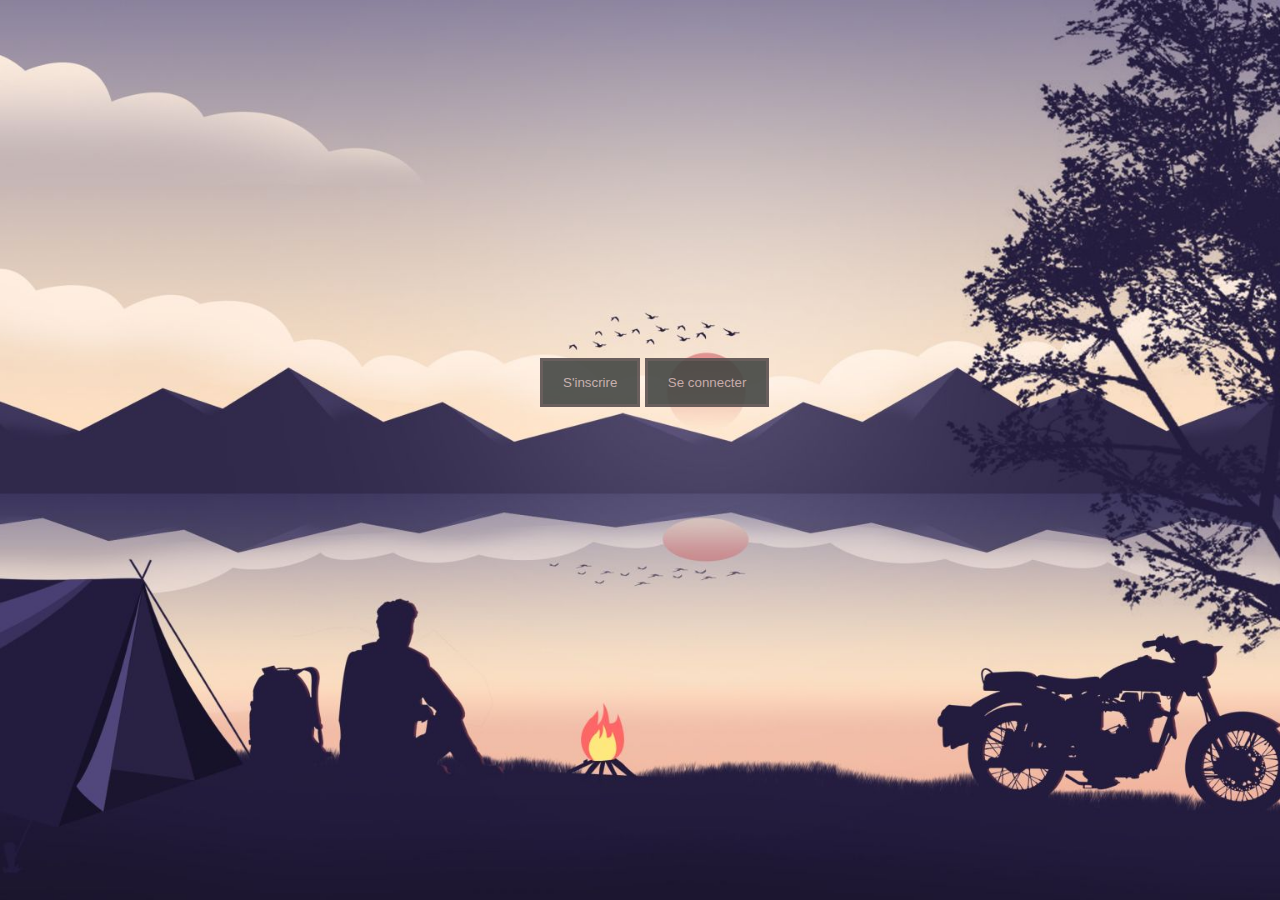
<file: index.html>
<!DOCTYPE html>
<html>
    <head>
        <meta charset="UTF-8">
        <meta name="viewport" content="width=device-width, initial-scale=1.0">
        <title>Page de connection </title>
        <link rel="stylesheet" target=_blank href="./CSS/index.css">
        <link rel="icon" href="/Images/link-552-882933.png" type="image/icon type">
    </head>

    <body>
    <header>
    </header>
<div id="divParent">
    <!----------------------------------------- <h2>Formulaire d'inscription</h2> --------------------------------->
    <button id="butInscription" onclick="document.getElementById('id01').style.display='block'" style="width:auto;">S'inscrire</button>
    
    <div id="id01" class="modal">
    <span onclick="document.getElementById('id01').style.display='none'" class="close" title="Close Modal">&times;</span>
    <form class="modal-content" action="">
        <div class="container">
        <h1>S'inscrire</h1>
        <p>Veuillez remplir ce formulaire pour créer un compte.</p>
        <hr>
        <label for="email"><b>E-mail</b></label>
        <input type="text" placeholder="Entrez votre e-mail" name="email" required>

        <label for="uname"><b>Nom d'utilisateur</b></label>
        <input type="text" placeholder="Entrez votre nom dutilisateur" name="uname" required>

        <label for="psw"><b>Mot de passe</b></label>
        <input type="password" placeholder="Entrer le mot de passe" name="psw" required>

        <label for="psw-repeat"><b>Répéter le mot de passe</b></label>
        <input type="password" placeholder="Répéter le mot de passe" name="psw-repeat" required>
        
        <label>
            <input type="checkbox" checked="checked" name="remember" style="margin-bottom:15px"> Se souvenir de moi
        </label>

        <p>En créant un compte, vous acceptez nos <a href="#" style="color:dodgerblue">Conditions et confidentialité</a>.</p>

        <div class="clearfix">
            <button type="button" onclick="document.getElementById('id01').style.display='none'" class="cancelbtn">Cancel</button>
            <button type="submit" class="signupbtn" onclick="">S'inscrire</button>
        </div>
        </div>
    </form>
    </div>

    <!----------------------------------------------- <h2>Formulaire de connexion</h2> --------------------------------->
    <button id="butConnexion" onclick="document.getElementById('id02').style.display='block'" style="width:auto;">Se connecter</button>

    <div id="id02" class="modal">
    
    <form class="modal-content animate" action="" method="post">
        <div class="imgcontainer">
        <span onclick="document.getElementById('id02').style.display='none'" class="close" title="Close Modal">&times;</span>
        <img src="./Images/img_real_avatar.png" alt="Avatar" class="avatar">
        </div>

        <div class="container">
        <label for="uname"><b>Nom d'utilisateur</b></label>
        <input type="text" placeholder="Saisissez votre nom d'utilisateur" name="uname" required>
        <label for="psw"><b>Mot de passe</b></label>
        <input type="password" placeholder="Entrer le mot de passe" name="psw" required>

        </div>

        <button id="sub" onclick="userInfo()">Se connecter</button>

        <label>
            <input type="checkbox" checked="checked" name="remember"> Souviens-toi de moi
        </label>
        
        <div class="container" style="background-color:#f1f1f1">
            <button type="button" onclick="document.getElementById('id02').style.display='none'" class="cancelbtn">Annuler</button>
            <span class="psw">Mot de passe<a href="#"> oublié?</a></span>  
        </div>
    </form>

    </div>
</div>
    <script src="./JavaScript/index.js"></script>
    </body>
</html>
</file>
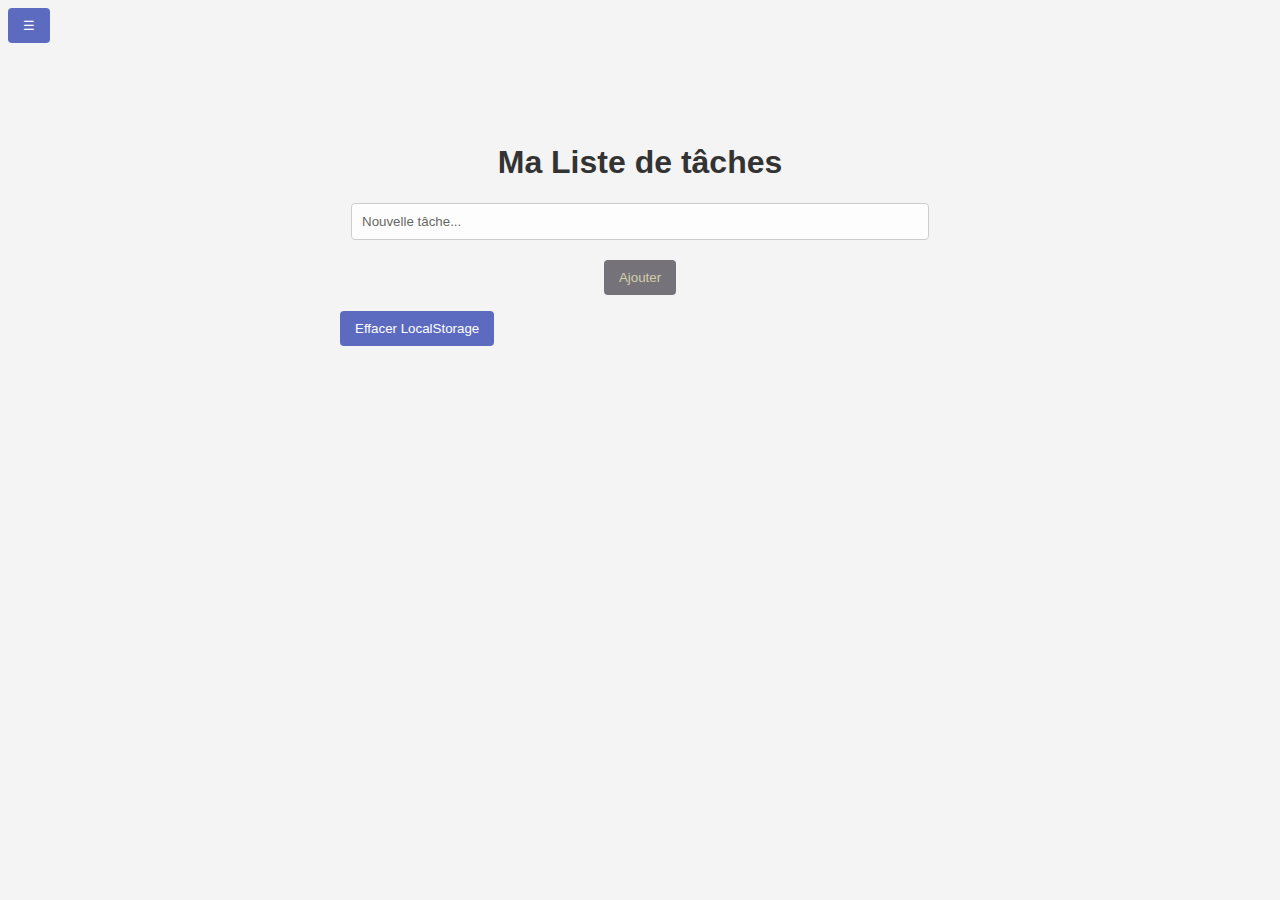
<file: accueil.html>
<!DOCTYPE html>
<html lang="en">

    <head>
        <meta charset="UTF-8">
        <meta name="viewport" content="width=device-width, initial-scale=1.0">
        <title>Todo List</title>
        <link rel="stylesheet" target=_blank href="./CSS/style.css">
    </head>

    <body>
        <!-------------------------------------- Sidebar --------------------------------------->
        <div class="w3-sidebar w3-bar-block w3-border-right" style="display:none" id="mySidebar">
            <button onclick="w3_close()">Close &times;</button>
        <div id="div1"> <a href="#" class="w3-bar-item button">Groupe de tâches "1"</a></div>
        <div id="div2"><a href="#" class="w3-bar-item button">Groupe de tâches "2"</a></div>
        <div id="div3"><a href="#" class="w3-bar-item button">Groupe de tâches "3"</a></div>
        </div>

        <!-------------------------------------- Bouton de la barre latérale --------------------------------------->
        <div class="w3-teal">
            <button class="button w3-teal w3-xlarge" onclick="w3_open()">☰</button>
            <div class="w3-container">
            </div>
        </div>

        <!-------------------------------------- Listes des tâches --------------------------------------->
        <div class="container">
            <div class="centrerhaut">        
            <h1>Ma Liste de tâches</h1>
            <input type="text" id="taskInput" placeholder="Nouvelle tâche...">
            <button id="addTask">Ajouter</button>
            </div>
            <ul id="taskList"></ul>
            <button id="clearAll">Effacer LocalStorage</button>
        </div>



        <script src="./JavaScript/script.js"></script>
    </body>

</html>
</file>
<file: CSS/index.css>
#divParent{
  
  
  width: 400px;
  height: 400px;
  margin: auto;
  margin-top: 200px;
  padding-top: 150px;
  padding-left: 100px

}

html { 
  background: url(/Images/fondEcran.jpg) no-repeat center center fixed; 
  -webkit-background-size: cover;
  -moz-background-size: cover;
  -o-background-size: cover;
  background-size: cover;
  border: color(black);
}

/********************************************************** CSS signup *****************************************************/
body {font-family: Arial, Helvetica, sans-serif;}
    
* {box-sizing: border-box;}

/* Full-width input fields */
input[type=text], input[type=password] {
  width: 100%;
  padding: 15px;
  margin: 5px 0 22px 0;
  display: inline-block;
  border: none;
  background: #f1f1f1;
}

#butInscription{
  background-color: #414441fb;
  color: #c2abab;
  border-color: rgb(90, 80, 80);
  border-style: solid;
  border-width: 3px;
  
}

/* Add a background color when the inputs get focus */
input[type=text]:focus, input[type=password]:focus {
  background-color: #ddd;
  outline: none;
}

/* Set a style for all buttons */
button {
  background-color: #04AA6D;
  color: white;
  padding: 14px 20px;
  margin: 8px 0;
  border: none;
  cursor: pointer;
  width: 100%;
  opacity: 0.9;
}

button:hover {
  opacity:1;
}

/* Extra styles for the cancel button */
.cancelbtn {
  padding: 14px 20px;
  background-color: #f44336;
}

/* Float cancel and signup buttons and add an equal width */
.cancelbtn, .signupbtn {
  float: left;
  width: 50%;
}

/* Add padding to container elements */
.container {
  padding: 16px;
}

/* The Modal (background) */
.modal {
  display: none; /* Hidden by default */
  position: fixed; /* Stay in place */
  z-index: 1; /* Sit on top */
  left: 0;
  top: 0;
  width: 100%; /* Full width */
  height: 100%; /* Full height */
  overflow: auto; /* Enable scroll if needed */
  background-color: #474e5d;
  padding-top: 50px;
}

/* Modal Content/Box */
.modal-content {
  background-color: #fefefe;
  margin: 5% auto 15% auto; /* 5% from the top, 15% from the bottom and centered */
  border: 1px solid #888;
  width: 5%; /* Could be more or less, depending on screen size */
}

/* Style the horizontal ruler */
hr {
  border: 1px solid #f1f1f1;
  margin-bottom: 25px;
}
 
/* The Close Button (x) */
.close {
  position: absolute;
  right: 35px;
  top: 15px;
  font-size: 40px;
  font-weight: bold;
  color: #e00303;
}

.close:hover,
.close:focus {
  color: #f4a836;
  cursor: pointer;
}

/* Clear floats */
.clearfix::after {
  content: "";
  clear: both;
  display: table;
}

/* Change styles for cancel button and signup button on extra small screens */
@media screen and (max-width: 300px) {
  .cancelbtn, .signupbtn {
     width: 100%;
  }
}

/********************************************************** CSS login *****************************************************/
/* Full-width input fields */
input[type=text], input[type=password] {
  width: 100%;
  padding: 12px 20px;
  margin: 8px 0;
  display: inline-block;
  border: 1px solid #ccc;
  box-sizing: border-box;
}

#butConnexion{
  background-color: #414441fb;
  color: #c2abab;
  border-color: rgb(90, 80, 80);
  border-style: solid;
  border-width: 3px;
}

/* Set a style for all buttons */
button {
  background-color: rgb(0, 245, 155);
  color: white;
  padding: 14px 20px;
  margin: 8px 0;
  border: none;
  cursor: pointer;
  width: 100%;
}

button:hover {
  opacity: 0.8;
}

/* Extra styles for the cancel button */
.cancelbtn {
  width: auto;
  padding: 14px 18px;
  background-color: #f44336;
}

/* Center the image and position the close button */
.imgcontainer {
  text-align: center;
  position: relative;
}

img.avatar {
  width: 40%;
  border-radius: 50%;
}

.container {
  padding: 16px;
}

span.psw {
  float: right;
  padding-top: 16px;
}

/* The Modal (background) */
.modal {
  display: none; /* Hidden by default */
  position: fixed; /* Stay in place */
  z-index: 1; /* Sit on top */
  left: 0;
  top: 0;
  width: 100%; /* Full width */
  height: 100%; /* Full height */
  overflow: auto; /* Enable scroll if needed */
  background-color: rgb(0,0,0); /* Fallback color */
  background-color: rgba(0,0,0,0.4); /* Black w/ opacity */
  padding-top: 60px;
}

/* Modal Content/Box */
.modal-content {
  background-color: #41444188;
  color: #c2abab;
  border-color: rgb(90, 80, 80);
  margin: 5% auto 15% auto; /* 5% from the top, 15% from the bottom and centered */
  border: 1px solid #888;
  width: 30%; /* Could be more or less, depending on screen size */
}

/* The Close Button (x) */
.close {
  position: absolute;
  right: 25px;
  top: 0;
  color: #dad2d2;
  font-size: 50px;
  font-weight: bold;
  
}

.close:hover,
.close:focus {
  color: rgba(247, 72, 72, 0.918);
  cursor: pointer;
}

/* Add Zoom Animation */
.animate {
  -webkit-animation: animatezoom 0.6s;
  animation: animatezoom 0.6s
}

@-webkit-keyframes animatezoom {
  from {-webkit-transform: scale(0)} 
  to {-webkit-transform: scale(1)}
}
  
@keyframes animatezoom {
  from {transform: scale(0)} 
  to {transform: scale(1)}
}

/* Change styles for span and cancel button on extra small screens */
@media screen and (max-width: 300px) {
  span.psw {
     display: block;
     float: none;
  }
  .cancelbtn {
     width: 100%;
  }
}
</file>
<file: CSS/style.css>
#addTask{
    background-color: rgb(117, 114, 121);
    color: rgb(212, 206, 171);
}

.sidebar {
    width: 250px;
    height: 100%;
    position: fixed;
    top: 0;
    left: -250px;
    background-color: #333;
    transition: left 0.3s;
    z-index: 1;
}

.sidebar.active {
    left: 0;
}

.w3-sidebar{height:100%;width:200px;background-color:rgb(241, 227, 227);position:fixed!important;z-index:1;overflow:none}
.w3-bar-block .w3-bar-item{width:100%;display:block;padding:8px 16px;text-align:left;border:none;white-space:normal;float:none;outline:0}
.w3-bar-block.w3-center .w3-bar-item{text-align:center}.w3-block{display:block;width:100%}

#div1{
    background-color: #5d68a1;
    margin-bottom: 5px;
    margin-top: 5px;
    color: #333;
}
#div2{
    background-color: #5C6BC0;
    margin-bottom: 5px;
    color: #333;
}
#div3{
    background-color: #5C6BC0;
    margin-bottom: 5px;
    color: #333;
}

body {
    background-color: #f4f4f4;
    font-family:'Segoe UI', Tahoma, Geneva, Verdana, sans-serif;
   }
   .container {
    max-width: 600px;
    margin: 50px auto;
    padding: 30px;
    border: 1px #ccc;
    border-radius: 8px;
    background-color:0 2px 5px rgba(0,0,0,0.1);
    color: #333;
   }
   input{
    background: rgb(253, 253, 253);
    color: rgb(151, 151, 151);
   }
   ::placeholder{
    color: rgb(39, 39, 34);
    opacity: 0.7;
   }
   button{
    background-color: #5C6BC0;
    color: #ffffff;
    padding: 10px 15px;
    border: none;
    border-radius: 4px;
    cursor: pointer;
   }
   button:hover{
    background-color: #3F51B5;
   }
   input{
    width: calc(100% - 22px);
    padding: 10px;
    margin-bottom: 20px;
    border: 1px solid #ccc;
    border-radius: 4px;
    box-sizing: border-box;
   }



.centrerhaut{
    text-align: center;
}
#taskDone {
    color: #999;
    text-decoration: line-through;
   }

   .sidebar{
    background-color: #333;
    color: #fff;
   }
   .w3-sidebar{
    background-color: #4A4A4A;
   }
   .w3-bar-item{
    padding: 12px 24px;
   }

   #div1, #div2 , #div3{
    margin: 5px 0;
    color: #fff;
}
</file>
